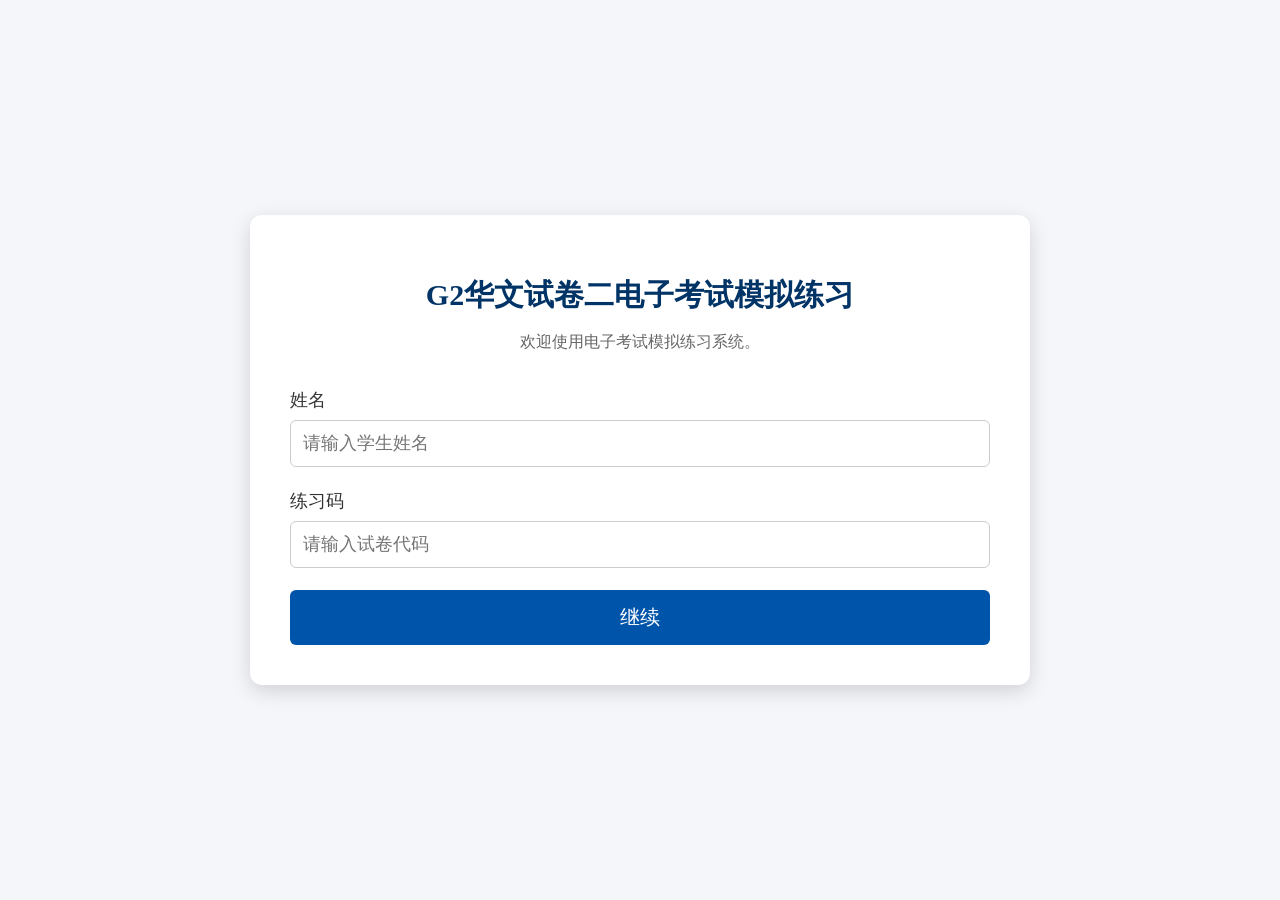
<file: index.html>
<!DOCTYPE html>
<html lang="zh-Hans">
<head>
    <meta charset="UTF-8">
    <meta name="viewport" content="width=device-width, initial-scale=1.0">
    <title>G2华文试卷二电子考试模拟练习</title>

    <link rel="stylesheet" href="css/login.css">
</head>

<body>

    <div class="container">

        <h1>G2华文试卷二电子考试模拟练习</h1>

        <p class="subtitle">
            欢迎使用电子考试模拟练习系统。
        </p>

        <div class="form-group">
            <label for="studentName">姓名</label>
            <input
                type="text"
                id="studentName"
                placeholder="请输入学生姓名"
                autocomplete="off">
        </div>

        <div class="form-group">
            <label for="paperCode">练习码</label>
            <input
                type="text"
                id="paperCode"
                placeholder="请输入试卷代码"
                autocomplete="off">
        </div>

        <button onclick="startLogin()">继续</button>

    </div>

    <script src="js/login.js"></script>

</body>
</html>
</file>
<file: css/login.css>
/* =========================
   G2华文试卷二电子考试模拟练习
   style.css
   ========================= */

body {
    margin: 0;
    padding: 0;
    background-color: #f4f6f9;
    font-family: "STZhongsong", "SimSun", "Microsoft YaHei", serif;
    display: flex;
    justify-content: center;
    align-items: center;
    min-height: 100vh;
}

.container {
    width: 700px;
    background: white;
    padding: 40px;
    border-radius: 12px;
    box-shadow: 0 6px 20px rgba(0,0,0,0.15);
    text-align: center;
}

h1 {
    font-size: 30px;
    margin-bottom: 12px;
    color: #003366;
}

.subtitle {
    font-size: 16px;
    color: #666666;
    margin-bottom: 35px;
}

.form-group {
    text-align: left;
    margin-bottom: 22px;
}

label {
    display: block;
    margin-bottom: 8px;
    font-size: 18px;
    color: #333333;
}

input {
    width: 100%;
    box-sizing: border-box;
    padding: 12px;
    font-size: 18px;
    font-family: "STZhongsong", "SimSun", "Microsoft YaHei", serif;
    border: 1px solid #cccccc;
    border-radius: 6px;
    outline: none;
}

input:focus {
    border-color: #0055aa;
    box-shadow: 0 0 5px rgba(0,85,170,0.3);
}

button {
    width: 100%;
    padding: 14px;
    font-size: 20px;
    font-family: "STZhongsong", "SimSun", "Microsoft YaHei", serif;
    background-color: #0055aa;
    color: white;
    border: none;
    border-radius: 6px;
    cursor: pointer;
    transition: background-color 0.2s ease;
}

button:hover {
    background-color: #003f80;
}

button:active {
    background-color: #002d5a;
}
</file>
<file: css/exam.css>
/* ==========================================
   G2 华文试卷二电子考试模拟练习
   exam.css
========================================== */

*{
    margin:0;
    padding:0;
    box-sizing:border-box;
}

html,
body{

    width:100%;
    height:100%;

    overflow:hidden;

    font-family:
        "STZhongsong",
        "Songti SC",
        "SimSun",
        serif;

    background:#f3f5f7;
}

body{

    display:flex;
    flex-direction:column;

}

/* ==========================================
   Header
========================================== */

.header{

    height:60px;

    background:white;

    border-bottom:1px solid #d9d9d9;

    display:flex;

    justify-content:space-between;

    align-items:center;

    padding:0 25px;

}

.paper-title{

    font-size:28px;

    font-weight:bold;

}

.timer{

    font-size:24px;

    font-weight:bold;

    color:#c62828;

}

/* ==========================================
   Candidate Bar
========================================== */

.candidate-bar{

    height:45px;

    background:#fafafa;

    border-bottom:1px solid #d9d9d9;

    display:flex;

    justify-content:space-between;

    align-items:center;

    padding:0 25px;

    font-size:18px;

}

/* ==========================================
   Navigation
========================================== */

.navigation-bar{

    height:60px;

    background:white;

    border-bottom:1px solid #d9d9d9;

    display:flex;

    align-items:center;

    gap:15px;

    padding:10px 20px;

}

/* Section selector */

#sectionSelector{

    width:220px;

    height:38px;

    font-size:16px;

    font-family:inherit;

}

/* Previous / Next */

.navigation-bar button{

    height:38px;

    padding:0 18px;

    cursor:pointer;

    font-size:16px;

    font-family:inherit;

}

/* Question palette */

#questionPalette{

    flex:1;

    display:flex;

    gap:8px;

    align-items:center;

    overflow-x:auto;

    overflow-y:hidden;

    padding:5px;

}

/* Individual question buttons */

.question-btn{

    width:52px;

    height:38px;

    border:1px solid #cfcfcf;

    background:#e8e8e8;

    border-radius:6px;

    cursor:pointer;

    font-family:inherit;

    flex:0 0 auto;

}

/* ==========================================
   Main Area
========================================== */

.exam-area{

    flex:1;

    display:flex;

    overflow:hidden;

}

/* Left */

.passage-panel{

    flex:1;

    background:white;

    border-right:1px solid #d9d9d9;

    overflow-y:auto;

    overflow-x:hidden;

    padding:25px;

}

/* Right */

.question-panel{

    flex:1;

    background:white;

    overflow-y:auto;

    overflow-x:hidden;

    padding:25px;

}

/* ==========================================
   Footer
========================================== */

.footer{

    height:60px;

    background:white;

    border-top:1px solid #d9d9d9;

    display:flex;

    justify-content:flex-end;

    align-items:center;

    gap:15px;

    padding:0 20px;

}

.footer button{

    height:40px;

    min-width:120px;

    cursor:pointer;

    font-size:16px;

    font-family:inherit;

}

/* ==========================================
   Question Palette Colours
========================================== */

.question-unanswered{

    background:#e6e6e6;

}

.question-answered{

    background:#4caf50;

    color:white;

}

.question-marked{

    background:#ff9800;

    color:white;

}

.question-current{

    background:#1976d2;

    color:white;

}

/* Passage */

#passageContent{

    font-size:24px;

    line-height:2;

    text-align:left;

}

/* Passage title */

#passageContent h2{

    text-align:center;

    font-size:28px;

    margin-bottom:25px;

}

/* Paragraph spacing */

#passageContent p{

    margin-bottom:18px;

    text-indent:2em;

}

/* SEAB-style numbered blanks */

.blank{

    display:inline;
    border-bottom:2px solid #000;
    padding:0 0.4em;
    line-height:1;
    white-space:nowrap;
    font-weight:normal;

}
</file>
<file: css/instructions.css>
/* ==========================================
   G2华文试卷二电子考试模拟练习
   instructions.css
========================================== */

*{
    margin:0;
    padding:0;
    box-sizing:border-box;
}

html,
body{

    width:100%;
    height:100%;

    font-family:
        "STZhongsong",
        "Songti SC",
        "SimSun",
        serif;

    background:#f3f5f7;

}

body{

    display:flex;

    justify-content:center;

    align-items:center;

}

/* Main container */

.container{

    width:900px;

    max-width:90%;

    background:white;

    border-radius:12px;

    box-shadow:0 4px 12px rgba(0,0,0,0.15);

    padding:40px;

}

/* Paper title */

h1{

    text-align:center;

    font-size:34px;

    margin-bottom:30px;

}

/* Instructions */

#instructions{

    font-size:20px;

    line-height:2;

    margin-bottom:40px;

}

/* Information box */

.info{

    display:flex;

    justify-content:space-between;

    margin-bottom:30px;

    font-size:18px;

}

/* Start button */

button{

    display:block;

    margin:0 auto;

    width:220px;

    height:55px;

    font-size:22px;

    font-family:inherit;

    cursor:pointer;

    border:none;

    border-radius:8px;

    background:#1976d2;

    color:white;

}

button:hover{

    background:#1565c0;

}
</file>
